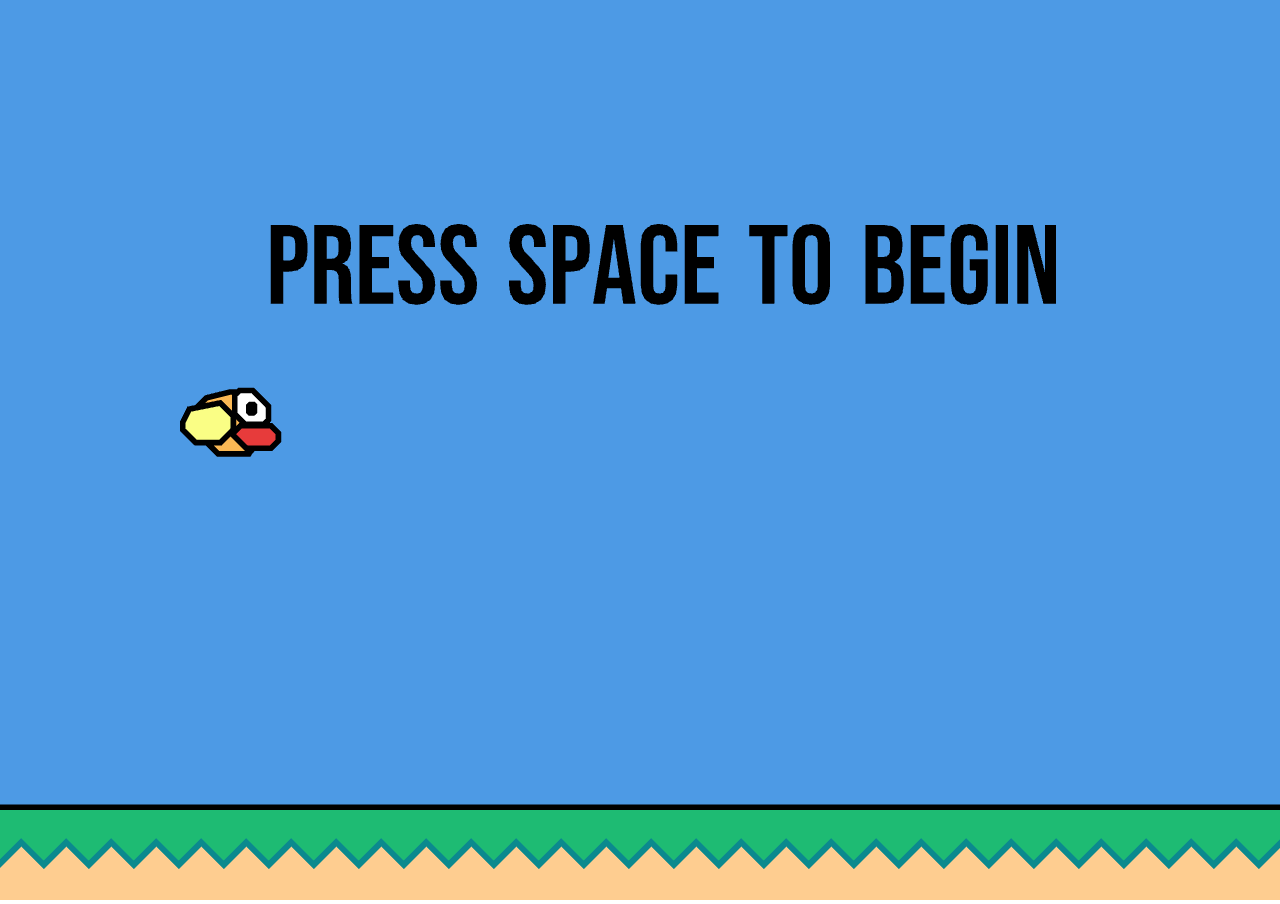
<file: flappy/index.html>
<!DOCTYPE html>

<html>  
    <head>
        <meta charset="utf-8"/>
        <script src="wasm_exec.js"></script>
        <script>
            if (!WebAssembly.instantiateStreaming) { // polyfill
                WebAssembly.instantiateStreaming = async (resp, importObject) => {
                    const source = await (await resp).arrayBuffer();
                    return await WebAssembly.instantiate(source, importObject);
                };
            }
            const go = new Go();
            WebAssembly.instantiateStreaming(fetch("main.wasm"), go.importObject).then((result) => {
                go.run(result.instance);
            });
        </script>
    </head>
    <body>
    </body>
</html>
</file>
